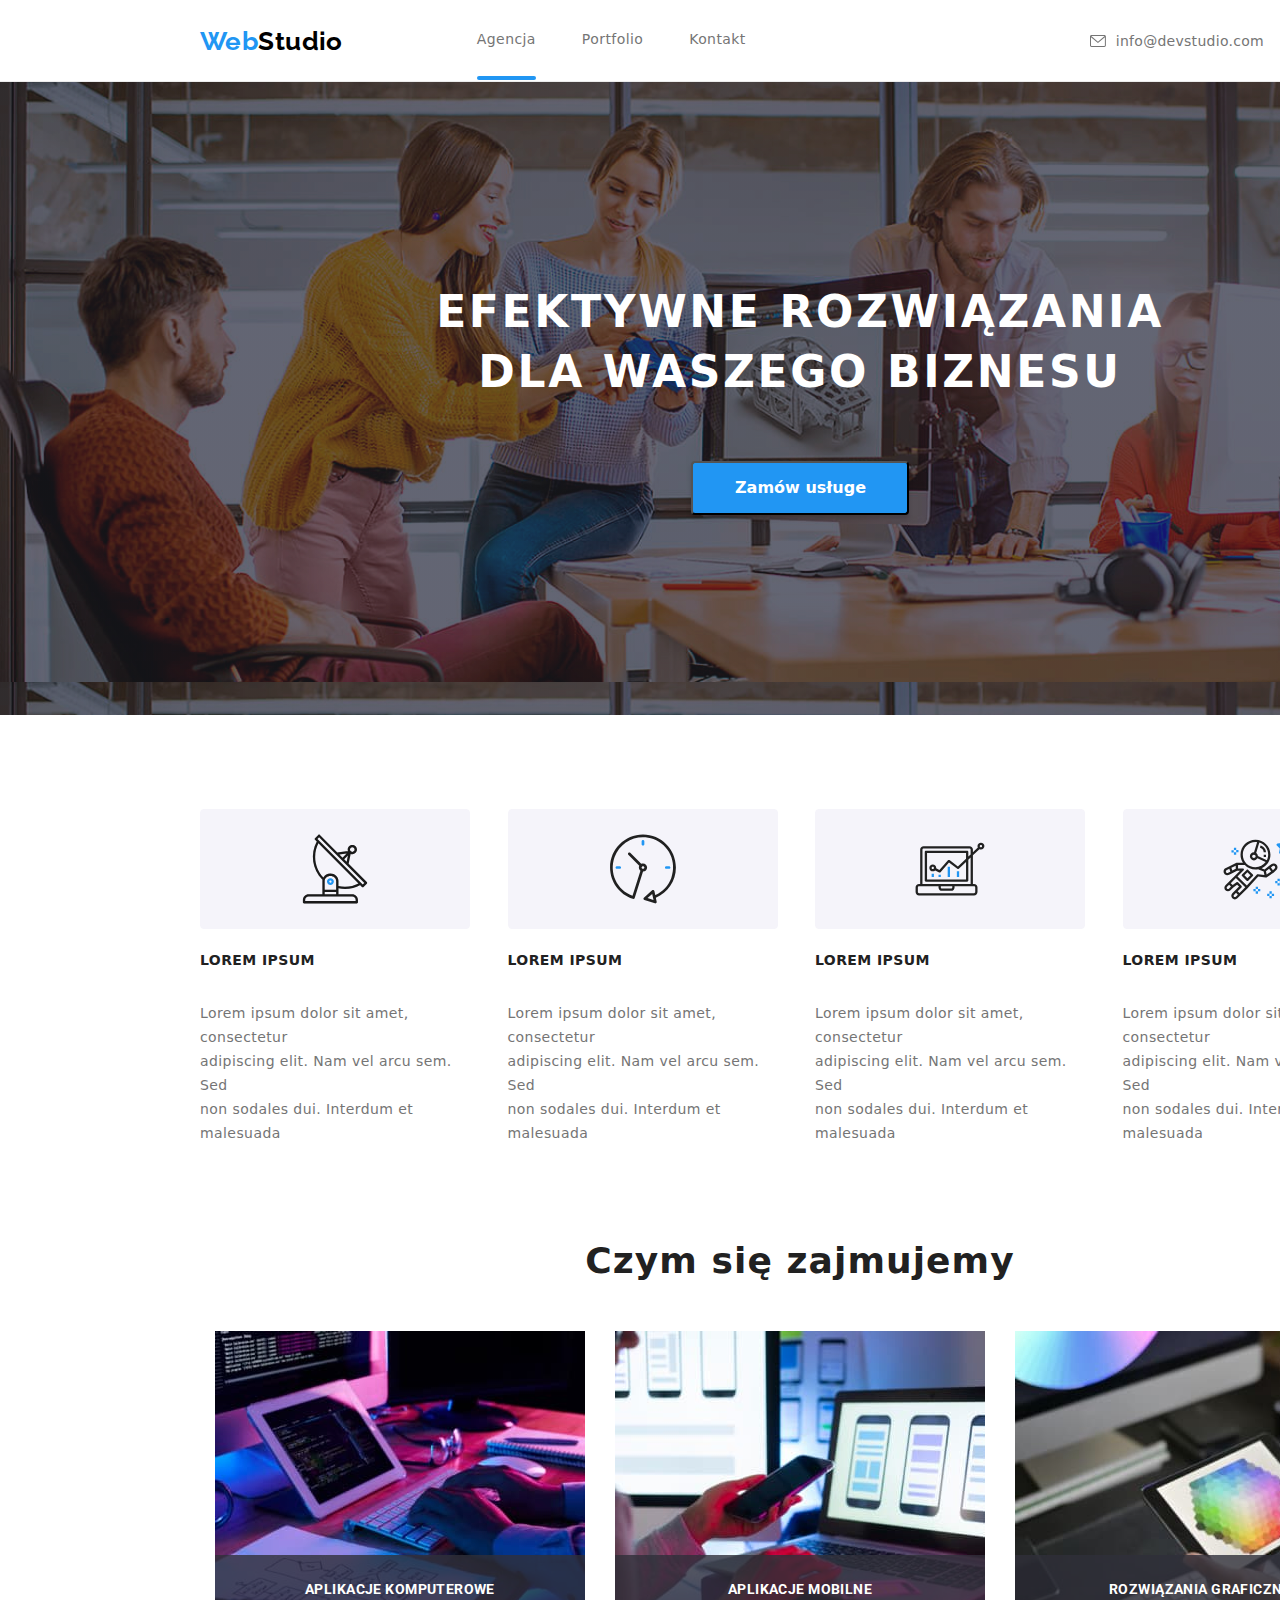
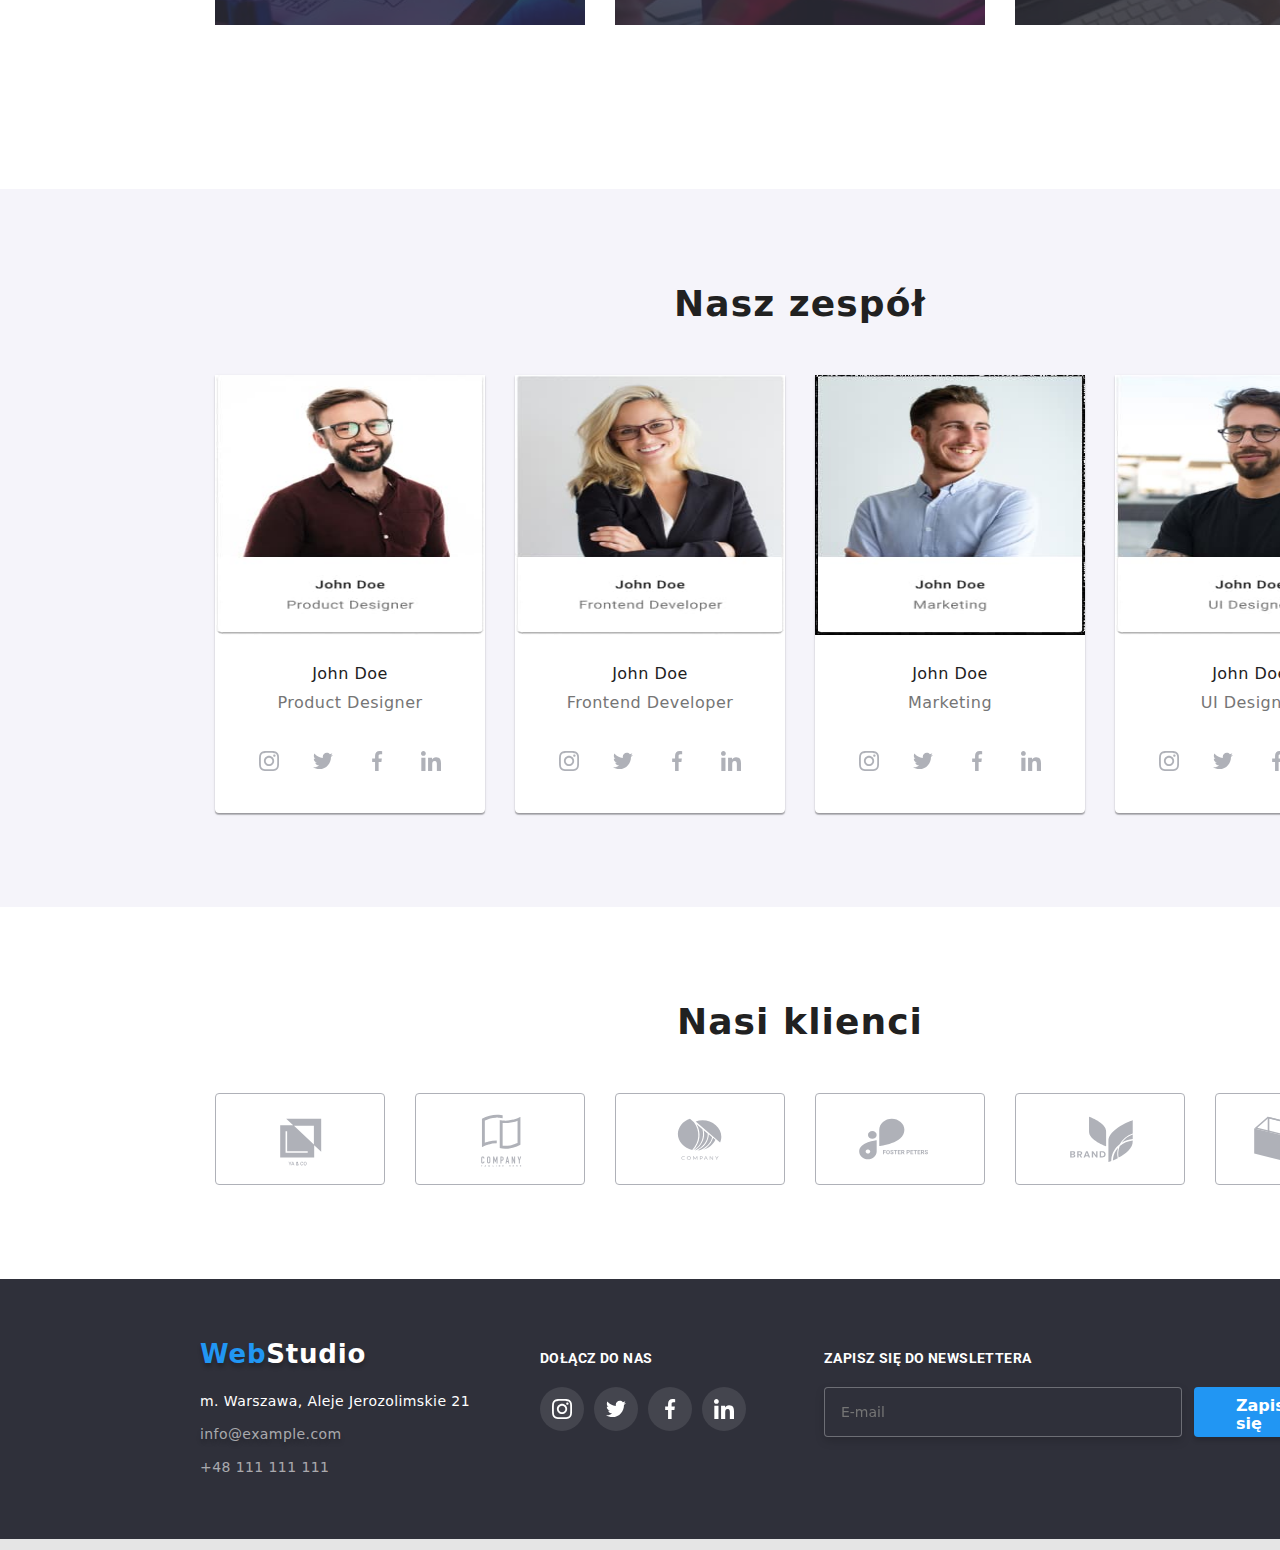
<file: index.html>
<!DOCTYPE html>
<html lang="pl-PL">
  <head>
    <meta charset="UTF-8" />
    <meta http-equiv="X-UA-Compatible" content="IE=edge" />
    <meta name="viewport" content="width=device-width, initial-scale=1.0" />
    <link rel="stylesheet" href="./css/styles.css" />
    <link rel="preconnect" href="https://fonts.googleapis.com" />
    <link rel="preconnect" href="https://fonts.gstatic.com" crossorigin />
    <link
      href="https://fonts.googleapis.com/css2?family=Raleway:wght@700&family=Roboto:wght@400;500;700;900&display=swap"
      rel="stylesheet"
    />
    <link
      rel="stylesheet"
      href="https://cdnjs.cloudflare.com/ajax/libs/modern-normalize/1.1.0/modern-normalize.min.css"
    />
    <title>Studio</title>
  </head>

  <body>
    <div class="wrapper">
      <header class="container header">
        <h3 class="zero-margin">
          <a class="logo-header" href="./index.html"
            ><span class="blue-text">Web</span>Studio
          </a>
        </h3>
        <nav>
          <ul class="navi-list">
            <li>
              <a
                class="navi-list-style links-not-underlined active"
                href="./index.html"
                >Agencja
              </a>
            </li>
            <li>
              <a
                class="navi-list-style links-not-underlined"
                href="./portfolio.html"
                >Portfolio</a
              >
            </li>
            <li>
              <a
                class="navi-list-style links-not-underlined"
                href="./contacts.html"
                >Kontakt</a
              >
            </li>
          </ul>
        </nav>
        <ul class="links-contacts">
          <li>
            <a
              class="links-contacts-style links-not-underlined"
              href="mailto:info@devstudio.com"
            >
              <svg class="icons-header" width="16" height="12">
                <use
                  href="./images/icons.svg/symbol-defs.svg#icon-envelope"
                ></use>
              </svg>
              info@devstudio.com
            </a>
          </li>
          <li>
            <a
              class="links-contacts-style links-not-underlined"
              href="tel:+48111111111"
            >
              <svg class="icons-header" width="10" height="16">
                <use
                  href="./images/icons.svg/symbol-defs.svg#icon-smartphone"
                ></use>
              </svg>
              +48 111 111 111
            </a>
          </li>
        </ul>
      </header>
      <div class="visible-border"></div>

      <main>
        <section class="section-top container section">
          <h1 class="section-top-title">
            EFEKTYWNE ROZWIĄZANIA
            <br />
            DLA WASZEGO BIZNESU
          </h1>
          <button type="button" class="main-button-style" data-modal-open>
            Zamów usługe
          </button>
        </section>
        <div class="section">
          <section>
            <ul class="speciality-style container zero-padding">
              <li class="speciality-list-style">
                <svg class="speciality-icon" width="270" height="120">
                  <use
                    href="./images/icons.svg/symbol-defs.svg#icon-group1"
                  ></use>
                </svg>
                <h5 class="description-title">LOREM IPSUM</h5>
                <p class="description-text zero-margin zero-padding">
                  Lorem ipsum dolor sit amet, consectetur
                  <br />
                  adipiscing elit. Nam vel arcu sem. Sed
                  <br />
                  non sodales dui. Interdum et malesuada
                </p>
              </li>
              <li class="speciality-list-style">
                <svg class="speciality-icon" width="270" height="120">
                  <use
                    href="./images/icons.svg/symbol-defs.svg#icon-group2"
                  ></use>
                </svg>
                <h5 class="description-title">LOREM IPSUM</h5>
                <p class="description-text zero-margin zero-padding">
                  Lorem ipsum dolor sit amet, consectetur
                  <br />
                  adipiscing elit. Nam vel arcu sem. Sed
                  <br />
                  non sodales dui. Interdum et malesuada
                </p>
              </li>
              <li class="speciality-list-style">
                <svg class="speciality-icon" width="270" height="120">
                  <use
                    href="./images/icons.svg/symbol-defs.svg#icon-group3"
                  ></use>
                </svg>
                <h5 class="description-title">LOREM IPSUM</h5>
                <p class="description-text zero-margin zero-padding">
                  Lorem ipsum dolor sit amet, consectetur
                  <br />
                  adipiscing elit. Nam vel arcu sem. Sed
                  <br />
                  non sodales dui. Interdum et malesuada
                </p>
              </li>
              <li class="speciality-list-style">
                <svg class="speciality-icon" width="270" height="120">
                  <use
                    href="./images/icons.svg/symbol-defs.svg#icon-group4"
                  ></use>
                </svg>
                <h5 class="description-title">LOREM IPSUM</h5>
                <p class="description-text zero-margin zero-padding">
                  Lorem ipsum dolor sit amet, consectetur
                  <br />
                  adipiscing elit. Nam vel arcu sem. Sed
                  <br />
                  non sodales dui. Interdum et malesuada
                </p>
              </li>
            </ul>
          </section>
          <section class="section-jobs-style container">
            <h2 class="section-jobs-title">Czym się zajmujemy</h2>
            <ul class="section-jobs-img zero-padding zero-margin">
              <li>
                <figure class="zero-margin">
                  <img
                    src="images/box1.jpg"
                    alt="programmer is working in his desk-office"
                    width="370"
                    height="294"
                  />
                  <figcaption class="section-jobs-label">
                    Aplikacje komputerowe
                  </figcaption>
                </figure>
              </li>
              <li>
                <figure class="zero-margin">
                  <img
                    src="images/box2.jpg"
                    alt="designers are developing application for smartphones - team of creators is working on the interface for mobile phones"
                    width="370"
                    height="294"
                  />
                  <figcaption class="section-jobs-label">
                    Aplikacje mobilne
                  </figcaption>
                </figure>
              </li>
              <li>
                <figure class="zero-margin">
                  <img
                    src="images/box3.jpg"
                    alt="creative artist, web-designer is working on the colour selection, graphic on the tablet"
                    width="370"
                    height="294"
                  />
                  <figcaption class="section-jobs-label">
                    Rozwiązania graficzne
                  </figcaption>
                </figure>
              </li>
            </ul>
          </section>
        </div>
        <section class="section-team container section">
          <h2 class="section-title">Nasz zespół</h2>
          <ul class="team-list-style zero-margin zero-padding">
            <li>
              <figure class="team-card-container">
                <img
                  src="images/team-card1.jpg"
                  alt="picture of John Doe - Product Designer"
                  width="270"
                  height="260"
                />
                <figcaption class="team-member">
                  John Doe<span class="member-proffession"
                    >Product Designer</span
                  >
                  <span class="social-media-frame">
                    <svg class="social-media-team">
                      <use
                        href="./images/icons.svg/symbol-defs.svg#icon-instagram"
                        width="20"
                        height="20"
                        x="12"
                        y="12"
                      ></use>
                    </svg>
                    <svg class="social-media-team">
                      <use
                        href="./images/icons.svg/symbol-defs.svg#icon-twitter"
                        width="20"
                        height="20"
                        x="12"
                        y="12"
                      ></use>
                    </svg>
                    <svg class="social-media-team">
                      <use
                        href="./images/icons.svg/symbol-defs.svg#icon-facebook"
                        width="20"
                        height="20"
                        x="12"
                        y="12"
                      ></use>
                    </svg>
                    <svg class="social-media-team">
                      <use
                        href="./images/icons.svg/symbol-defs.svg#icon-linkedin"
                        width="20"
                        height="20"
                        x="12"
                        y="12"
                      ></use>
                    </svg>
                  </span>
                </figcaption>
              </figure>
            </li>
            <li>
              <figure class="team-card-container">
                <img
                  src="images/team-card2.jpg"
                  alt="picture of John Doe - Frontend Developer"
                  width="270"
                  height="260"
                />
                <figcaption class="team-member">
                  John Doe<span class="member-proffession"
                    >Frontend Developer</span
                  >
                  <span class="social-media-frame">
                    <svg class="social-media-team">
                      <use
                        href="./images/icons.svg/symbol-defs.svg#icon-instagram"
                        width="20"
                        height="20"
                        x="12"
                        y="12"
                      ></use>
                    </svg>
                    <svg class="social-media-team">
                      <use
                        href="./images/icons.svg/symbol-defs.svg#icon-twitter"
                        width="20"
                        height="20"
                        x="12"
                        y="12"
                      ></use>
                    </svg>
                    <svg class="social-media-team">
                      <use
                        href="./images/icons.svg/symbol-defs.svg#icon-facebook"
                        width="20"
                        height="20"
                        x="12"
                        y="12"
                      ></use>
                    </svg>
                    <svg class="social-media-team">
                      <use
                        href="./images/icons.svg/symbol-defs.svg#icon-linkedin"
                        width="20"
                        height="20"
                        x="12"
                        y="12"
                      ></use>
                    </svg>
                  </span>
                </figcaption>
              </figure>
            </li>
            <li>
              <figure class="team-card-container">
                <img
                  src="images/team-card3.jpg"
                  alt="picture of John Doe - Marketing"
                  width="270"
                  height="260"
                />
                <figcaption class="team-member">
                  John Doe<span class="member-proffession">Marketing</span>
                  <span class="social-media-frame">
                    <svg class="social-media-team">
                      <use
                        href="./images/icons.svg/symbol-defs.svg#icon-instagram"
                        width="20"
                        height="20"
                        x="12"
                        y="12"
                      ></use>
                    </svg>
                    <svg class="social-media-team">
                      <use
                        href="./images/icons.svg/symbol-defs.svg#icon-twitter"
                        width="20"
                        height="20"
                        x="12"
                        y="12"
                      ></use>
                    </svg>
                    <svg class="social-media-team">
                      <use
                        href="./images/icons.svg/symbol-defs.svg#icon-facebook"
                        width="20"
                        height="20"
                        x="12"
                        y="12"
                      ></use>
                    </svg>
                    <svg class="social-media-team">
                      <use
                        href="./images/icons.svg/symbol-defs.svg#icon-linkedin"
                        width="20"
                        height="20"
                        x="12"
                        y="12"
                      ></use>
                    </svg>
                  </span>
                </figcaption>
              </figure>
            </li>
            <li>
              <figure class="team-card-container">
                <img
                  src="images/team-card4.jpg"
                  alt="picture of John Doe - UI Designer"
                  width="270"
                  height="260"
                />
                <figcaption class="team-member">
                  John Doe<span class="member-proffession">UI Designer</span>
                  <span class="social-media-frame">
                    <svg class="social-media-team">
                      <use
                        href="./images/icons.svg/symbol-defs.svg#icon-instagram"
                        width="20"
                        height="20"
                        x="12"
                        y="12"
                      ></use>
                    </svg>
                    <svg class="social-media-team">
                      <use
                        href="./images/icons.svg/symbol-defs.svg#icon-twitter"
                        width="20"
                        height="20"
                        x="12"
                        y="12"
                      ></use>
                    </svg>
                    <svg class="social-media-team">
                      <use
                        href="./images/icons.svg/symbol-defs.svg#icon-facebook"
                        width="20"
                        height="20"
                        x="12"
                        y="12"
                      ></use>
                    </svg>
                    <svg class="social-media-team">
                      <use
                        href="./images/icons.svg/symbol-defs.svg#icon-linkedin"
                        width="20"
                        height="20"
                        x="12"
                        y="12"
                      ></use>
                    </svg>
                  </span>
                </figcaption>
              </figure>
            </li>
          </ul>
        </section>

        <section class="section-clients-style container section">
          <h2 class="section-title">Nasi klienci</h2>
          <ul class="section-clients zero-padding zero-margin">
            <li>
              <a>
                <svg class="client-logo">
                  <use
                    href="./images/icons.svg/symbol-defs.svg#icon-client1"
                    width="170"
                    height="92"
                  ></use>
                </svg>
              </a>
            </li>
            <li>
              <a href="index.html">
                <svg class="client-logo">
                  <use
                    href="./images/icons.svg/symbol-defs.svg#icon-client2"
                    width="170"
                    height="92"
                  ></use>
                </svg>
              </a>
            </li>
            <li>
              <a href="index.html">
                <svg class="client-logo">
                  <use
                    href="./images/icons.svg/symbol-defs.svg#icon-client3"
                    width="170"
                    height="92"
                  ></use>
                </svg>
              </a>
            </li>
            <li>
              <a href="index.html">
                <svg class="client-logo">
                  <use
                    href="./images/icons.svg/symbol-defs.svg#icon-client4"
                    width="170"
                    height="92"
                  ></use>
                </svg>
              </a>
            </li>
            <li>
              <a href="index.html">
                <svg class="client-logo">
                  <use
                    href="./images/icons.svg/symbol-defs.svg#icon-client5"
                    width="170"
                    height="92"
                  ></use>
                </svg>
              </a>
            </li>
            <li>
              <a href="index.html">
                <svg class="client-logo">
                  <use
                    href="./images/icons.svg/symbol-defs.svg#icon-client6"
                    width="170"
                    height="92"
                  ></use>
                </svg>
              </a>
            </li>
          </ul>
        </section>
      </main>

      <footer class="footer-style">
        <div class="container">
          <div class="footer-info">
            <h3 class="logo-footer">
              <span class="blue-text">Web</span>Studio
            </h3>
            <address class="footer-links">
              <p class="footer-address">m. Warszawa, Aleje Jerozolimskie 21</p>
              <a
                class="footer-links links-shadow links-not-underlined"
                href="info@example.com"
                >info@example.com</a
              >
              <a class="footer-links links-not-underlined" href="+48111111111"
                >+48 111 111 111</a
              >
            </address>
          </div>
          <div class="footer-icons-container">
            <h4 class="footer-title">Dołącz do nas</h4>
            <div class="social-media-footer">
              <svg class="social-icon-footer">
                <use
                  href="./images/icons.svg/symbol-defs.svg#icon-instagram"
                  width="20"
                  height="20"
                  x="12"
                  y="12"
                ></use>
              </svg>
              <svg class="social-icon-footer">
                <use
                  href="./images/icons.svg/symbol-defs.svg#icon-twitter"
                  width="20"
                  height="20"
                  x="12"
                  y="12"
                ></use>
              </svg>
              <svg class="social-icon-footer">
                <use
                  href="./images/icons.svg/symbol-defs.svg#icon-facebook"
                  width="20"
                  height="20"
                  x="12"
                  y="12"
                ></use>
              </svg>
              <svg class="social-icon-footer">
                <use
                  href="./images/icons.svg/symbol-defs.svg#icon-linkedin"
                  width="20"
                  height="20"
                  x="12"
                  y="12"
                ></use>
              </svg>
            </div>
          </div>
          <div class="footer-form-container">
            <h4 class="footer-title">Zapisz się do newslettera</h4>
            <form
              class="footer-signup-form"
              name="signup-form"
              autocomplete="on"
              novalidate
            >
              <label>
                <input
                  class="signup-mail"
                  id="e-mail"
                  type="email"
                  name="email"
                  placeholder="E-mail"
              /></label>
              <button class="signup-button" type="submit">Zapisz się</button>
              <svg class="signup-icon">
                <use
                  href="./images/icons.svg/symbol-defs.svg#icon-send"
                  width="24"
                  height="24"
                  x="24"
                  y="0"
                ></use>
              </svg>
            </form>
          </div>
        </div>
      </footer>
    </div>

    <div class="backdrop is-hidden" data-modal="">
      <div class="modal">
        <button type="button" class="close-button" data-modal-close>X</button>
        <h6 class="form-header">Zostaw swoje dane w formularzu poniżej</h6>
        <form
          class="form-style"
          name="personal-data-form"
          autocomplete="on"
          novalidate
        >
          <label class="label-style" for="full-name">
            Imie
            <svg class="form-icons">
              <use
                href="./images/icons.svg/symbol-defs.svg#icon-person"
                width="12"
                height="12"
              ></use>
            </svg>
            <input
              class="form-input-style"
              id="full-name"
              type="text"
              name="user-name"
            />
          </label>
          <label class="label-style" for="phone-number">
            Telefon
            <svg class="form-icons">
              <use
                href="./images/icons.svg/symbol-defs.svg#icon-phone"
                width="13"
                height="13"
              ></use>
            </svg>
            <input
              class="form-input-style"
              id="phone-number"
              type="tel"
              name="phone-number"
            />
          </label>
          <label class="label-style" for="email">
            Email
            <svg class="form-icons">
              <use
                href="./images/icons.svg/symbol-defs.svg#icon-email"
                width="13"
                height="13"
              ></use>
            </svg>
            <input
              class="form-input-style"
              id="email"
              type="email"
              name="email"
            />
          </label>
          <label class="label-style">
            Komentarz
            <textarea
              class="form-comments"
              name="comment"
              rows="5"
              placeholder="Wprowadź tekst"
            ></textarea>
          </label>
        </form>
        <label>
          <input type="checkbox" name="statement" />
          <svg class="tick-icon">
            <use
              href="./images/icons.svg/symbol-defs.svg#icon-checkbox"
              width="11"
              height="8"
            ></use>
          </svg>
          <span class="statement-text"></span> Oświadczam iż akceptuję
          <a class="blue-text" href="#">Regulamin</a> i
          <a class="blue-text" href="#">Politykę Prywatności.</a>
        </label>
        <button type="submit" class="form-button">Wyślij</button>
      </div>
    </div>

    <script src="./js/modal.js"></script>
  </body>
</html>
</file>
<file: css/styles.css>
:root {
  --fontmaincolour: #212121;
  --blue: #2196f3;
  --white: #ffffff;
  --black: #000000;
  --grey: #757575;
  --lightgrey: #e5e5e5;
  --backgroundlightblue: #f5f4fa;
  --backgroundgrey: #2f303a;
  --footerlinks: rgba(255, 255, 255, 0.6);
  --productborder: #eeeeee;
  --background: rgba(47, 48, 58, 0.4);
  --iconcolor: #afb1b8;
  --footericon: rgba(255, 255, 255, 0.1);
  --backgroundbackdrop: rgba(000, 000, 000, 0.2);
  --activecolor: #2196f3;
}

body {
  font-family: "Roboto", "Raleway", sans-serif;
  color: var(--fontmaincolour);
  background-color: var(--lightgrey);
  font-size: 14px;
  letter-spacing: 0.03em;
  margin: 0;
  padding: 0;
}

.header {
  flex-direction: row;
  justify-content: center;
  align-items: center;
  background-color: var(--white);
  gap: 94px;
  padding: 25px 0 24px 0;
}

.logo-header {
  text-decoration: none;
  width: 145px;
  height: 31px;
  font-family: "Raleway";
  font-weight: 700;
  font-size: 26px;
  line-height: 1.19;
  color: var(--black);
  margin: 0;
  padding: 0;
}

.blue-text {
  color: var(--blue);
}

.links-not-underlined {
  text-decoration: none;
  color: var(--grey);
  padding: 0;
}

.navi-list-style {
  margin: 0;
}

.navi-list-style:hover {
  color: var(--activecolor);
}

.navi-list-style:focus {
  color: var(--activecolor);
}

.navi-list {
  display: flex;
  list-style: none;
  line-height: 1.2;
  gap: 46px;
  margin: 0;
  padding-right: 250px;
}

.active::after {
  content: "";
  display: block;
  width: 100%;
  height: 4px;
  bottom: 0;
  left: 0;
  background-color: var(--blue);
  transform: translateY(29px);
  border-radius: 2px;
}

.links-contacts {
  display: flex;
  flex-direction: row;
  justify-content: center;
  align-items: center;
  color: var(--grey);
  font-weight: 500;
  list-style: none;
  letter-spacing: 0.02em;
  padding: 0;
  margin: 0;
  gap: 30px;
}

.links-contacts-style {
  display: flex;
  flex-direction: row;
  justify-content: center;
  align-items: center;
  margin: 0;
  padding: 0;
}

.links-contacts-style:hover {
  color: var(--activecolor);
  transition: 250ms cubic-bezier(0.4, 0, 0.2, 1);
}

.links-contacts-style:focus {
  color: var(--activecolor);
  transition: 250ms cubic-bezier(0.4, 0, 0.2, 1);
}

.icons-header {
  display: flex;
  flex-direction: row;
  justify-content: center;
  align-items: center;
  gap: 10px;
  margin-right: 10px;
  padding: 0;
  fill: #757575;
}

.links-contacts-style:hover > .icons-header,
.links-contacts-style:focus > .icons-header {
  fill: var(--activecolor);
}

.visible-border {
  border-bottom: 1px solid rgba(236, 236, 236, 1);
}

/* section top */

.section-top {
  background-image: linear-gradient(
      rgba(47, 48, 58, 0.4),
      rgba(47, 48, 58, 0.4)
    ),
    url("../images/icons.svg/img.svg");
  background-color: var(--backgroundgrey);
  gap: 30px;
  flex-direction: column;
  justify-content: center;
  align-items: center;
  width: 100%;
}

.section-top-title {
  flex-direction: row;
  justify-content: center;
  align-items: center;
  font-weight: 900;
  font-size: 44px;
  line-height: 1.36;
  text-align: center;
  max-width: 1600px;
  letter-spacing: 0.06em;
  color: var(--white);
  padding: 0;
  margin-top: 106px;
}

.main-button-style {
  background-color: var(--blue);
  border-radius: 4px;
  box-shadow: 0px 4px 4px rgba(0, 0, 0, 0.15);
  cursor: pointer;
  color: var(--white);
  font-weight: 700;
  font-size: 16px;
  line-height: 30px;
  margin-bottom: 106px;
  padding: 10px 41px 10px 42px;
}

.section-top-button {
  font-weight: 700;
  font-size: 16px;
  line-height: 1.88;
  align-items: center;
  text-align: center;
  letter-spacing: 0.06em;
  color: var(--white);
  padding: 6px 22px;
}

.speciality-icon {
  display: flex;
  flex-direction: row;
  gap: 30px;
  justify-content: center;
  align-items: center;
  background: #f5f4fa;
  border-radius: 4px;
  border: solid #f5f4fa 1px;
  cursor: pointer;
}

.speciality-icon:hover {
  border: solid var(--activecolor) 1px;
  transition: 250ms cubic-bezier(0.4, 0, 0.2, 1);
}

.speciality-icon:focus {
  border-color: var(--activecolor);
  transition: 250ms cubic-bezier(0.4, 0, 0.2, 1);
}

.speciality-style {
  flex-direction: row;
  gap: 30px;
  justify-content: center;
}

.speciality-list-style {
  flex-direction: column;
  gap: 30px;
  list-style: none;
  margin: 0;
  justify-content: center;
  align-items: center;
  padding: 0;
}

.description-title {
  font-weight: 700;
  font-size: 14px;
  line-height: 1.14;
  text-align: left;
  letter-spacing: 0.03em;
  padding-left: 0;
  padding-bottom: 10px;
}

.description-text {
  font-size: 14px;
  line-height: 1.71;
  letter-spacing: 0.03em;
  color: var(--grey);
}

.section-jobs-style {
  flex-direction: column;
  align-items: center;
  justify-content: center;
}

.section-jobs-title {
  display: flex;
  flex-direction: row;
  justify-content: center;
  font-weight: 700;
  font-size: 36px;
  line-height: 1.16;
  text-align: center;
  letter-spacing: 0.03em;
  margin: 0;
  padding-bottom: 50px;
  margin-top: 94px;
}

.section-jobs-img {
  display: flex;
  flex-direction: row;
  list-style: none;
  gap: 30px;
  justify-content: center;
  align-items: center;
}

.section-jobs-label {
  position: relative;
  font-family: "Roboto";
  font-style: normal;
  font-weight: 700;
  font-size: 14px;
  line-height: 1.14;
  text-align: center;
  letter-spacing: 0.03em;
  text-transform: uppercase;
  color: var(--white);
  background: rgba(47, 48, 58, 0.8);
  padding: 27px 0;
  height: 70px;
  top: -70px;
  width: 100%;
}

.section-team {
  flex-direction: column;
  background-color: var(--backgroundlightblue);
  justify-content: center;
  align-items: center;
  padding-left: 200px;
  padding-right: 200px;
}

.section-title {
  font-weight: 700;
  font-size: 36px;
  line-height: 1.16;
  text-align: center;
  letter-spacing: 0.03em;
  margin: 0;
  justify-items: center;
  padding-bottom: 50px;
}

.team-list-style {
  display: flex;
  flex-direction: row;
  list-style: none;
  justify-content: center;
  align-items: center;
  gap: 30px;
  flex-basis: calc((100% - 3 * 30px) / 4);
}

.team-card-container {
  list-style: none;
  justify-content: center;
  align-items: center;
  width: 270px;
  background: var(--white);
  box-shadow: 0px 1px 3px rgba(0, 0, 0, 0.12), 0px 1px 1px rgba(0, 0, 0, 0.14),
    0px 2px 1px rgba(0, 0, 0, 0.2);
  border-radius: 0px 0px 4px 4px;
  margin: 0;
}

.team-member {
  display: flex;
  flex-direction: column;
  font-weight: 500;
  font-size: 16px;
  line-height: 1.18;
  text-align: center;
  letter-spacing: 0.03em;
  margin: 30px 0 0 0;
  gap: 10px;
}

.member-proffession {
  font-size: 16px;
  line-height: 1.18;
  text-align: center;
  letter-spacing: 0.03em;
  color: var(--grey);
  margin: 0;
}

.social-media-frame {
  display: flex;
  flex-direction: row;
  justify-content: center;
  align-items: center;
  border: none;
  gap: 10px;
  list-style: none;
  margin: 0;
  padding: 0;
}

.social-media-team {
  width: 44px;
  height: 44px;
  text-align: center;
  cursor: pointer;
  border-radius: 50%;
  background-color: var(--white);
  fill: var(--iconcolor);
  margin-bottom: 30px;
  margin-top: 16px;
}

.social-media-team:hover,
.social-media-team:focus {
  width: 44px;
  height: 44px;
  background-color: var(--activecolor);
  fill: var(--white);
  transition: 250ms cubic-bezier(0.4, 0, 0.2, 1);
}

.section-clients-style {
  display: flex;
  flex-direction: column;
  align-items: center;
  justify-content: center;
}

.section-clients {
  display: flex;
  flex-direction: row;
  justify-content: center;
  align-items: center;
  background-color: var(--white);
  list-style: none;
  gap: 30px;
}

.client-logo {
  display: flex;
  text-align: center;
  justify-content: center;
  align-items: center;
  width: 170px;
  height: 92px;
  background-color: var(--white);
  cursor: pointer;
  border: 1px solid rgba(175, 177, 184, 1);
  fill: var(--iconcolor);
  border-radius: 4px;
}

.client-logo:hover,
.client-logo:focus {
  width: 170px;
  height: 92px;
  fill: var(--activecolor);
  border-color: var(--activecolor);
  transition: 250ms cubic-bezier(0.4, 0, 0.2, 1);
}

.zero-margin {
  margin: 0;
}

.zero-padding {
  padding: 0;
}

.footer-style {
  background-color: var(--backgroundgrey);
  width: 100%;
}

.footer-info {
  display: flex;
  flex-direction: column;
  margin-top: 60px;
  margin-bottom: 60px;
}

.logo-footer {
  font-family: "Raleway" sans-serif;
  font-weight: 700;
  font-size: 26px;
  line-height: 1.19;
  letter-spacing: 0.03em;
  text-shadow: 0px 4px 4px rgba(0, 0, 0, 0.25);
  color: var(--white);
  background: var(--backgroundgrey);
  width: 145px;
  height: 31px;
  margin-bottom: 20px;
  margin-top: 0;
  padding: 0;
}

.footer-links {
  display: flex;
  flex-direction: column;
  color: var(--footerlinks);
  font-size: 14px;
  line-height: 1.71;
  letter-spacing: 0.03em;
  background: var(--backgroundgrey);
  font-style: normal;
  gap: 9px;
}

.footer-links:hover {
  color: var(--activecolor);
  transition: 250ms cubic-bezier(0.4, 0, 0.2, 1);
}

.footer-links:focus {
  color: var(--activecolor);
  transition: 250ms cubic-bezier(0.4, 0, 0.2, 1);
}

.links-shadow {
  text-shadow: 0px 4px 4px rgba(0, 0, 0, 0.25);
}

.footer-address {
  color: var(--white);
  font-style: normal;
  padding: 0;
  margin: 0;
}

.footer-icons-container {
  width: 206px;
  height: 80px;
  margin: 72px 0 100px 70px;
  list-style: none;
  padding: 0;
}

.footer-title {
  font-family: "Roboto";
  font-weight: 700;
  font-size: 14px;
  line-height: 1.14;
  letter-spacing: 0.03em;
  text-transform: uppercase;
  color: var(--white);
  margin-bottom: 20px;
  margin-top: 0;
}

.social-media-footer {
  display: flex;
  flex-direction: row;
  justify-content: center;
  align-items: center;
  border: none;
  gap: 10px;
}

.social-icon-footer {
  width: 44px;
  height: 44px;
  text-align: center;
  cursor: pointer;
  border-radius: 50%;
  background-color: rgba(255, 255, 255, 0.1);
  fill: var(--white);
}

.social-icon-footer:hover,
.social-icon-footer:focus {
  width: 44px;
  height: 44px;
  background-color: var(--activecolor);
  fill: var(--white);
  transition: 250ms cubic-bezier(0.4, 0, 0.2, 1);
}

/* formularz w stopce */

.footer-form-container {
  width: 570px;
  height: 86px;
  background: var(--backgroundgrey);
  margin-left: 78px;
  margin-top: 72px;
  padding: 0;
  position: relative;
}

.signup-mail {
  width: 358px;
  height: 50px;
  border: 1px solid rgba(255, 255, 255, 0.3);
  filter: drop-shadow(0px 4px 4px rgba(0, 0, 0, 0.15));
  border-radius: 4px;
  background: var(--backgroundgrey);
  display: inline-block;
  color: var(--white);
  padding-left: 16px;
  padding-top: 0;
  padding-bottom: 0;
}

.signup-button {
  width: 200px;
  height: 50px;
  background: var(--blue);
  box-shadow: 0px 4px 4px rgba(0, 0, 0, 0.15);
  border-radius: 4px;
  color: var(--white);
  font-size: 16px;
  font-weight: 700;
  border-radius: 4px;
  border-style: none;
  margin-left: 12px;
  text-align: left;
  padding: 10px 76px 10px 42px;
  cursor: pointer;
  display: inline-block;
  position: absolute;

}

.signup-icon {
  fill: var(--white);
  margin-top: 13px ;
  margin-left: 124px;
  position: absolute;
}

/*okno modalne*/

.backdrop {
  position: fixed;
  background-color: rgba(0, 0, 0, 0.2);
  width: 100%;
  height: 100%;
  top: 0;
  left: 0;
  transition-property: transform;
  transition-duration: 250ms;
  transition-timing-function: ease-in-out;
  transition-delay: 0ms;
}

.modal {
  position: absolute;
  top: 50%;
  left: 50%;
  width: 528px;
  min-height: 581px;
  background-color: var(--white);
  box-shadow: 0px 1px 3px rgba(0, 0, 0, 0.12), 0px 1px 1px rgba(0, 0, 0, 0.14),
    0px 2px 1px rgba(0, 0, 0, 0.2);
  border-radius: 4px;
  transform: translate(-50%, -50%);
  display: flex;
  flex-direction: column;
  align-items: center;
  gap: 10px;
}

.close-button {
  cursor: pointer;
  position: absolute;
  top: 8px;
  right: 8px;
  width: 30px;
  height: 30px;
  background-color: var(--white);
  border: 1px solid rgba(0, 0, 0, 0.1);
  border-radius: 50%;
}

.is-hidden {
  opacity: 0;
  visibility: hidden;
  pointer-events: none;
}

/* formularz w modalu */

.form-header {
  width: 448px;
  margin: 40px 40px 12px 40px;
  padding: 0;
  font-family: "Roboto";
  font-weight: 700;
  font-size: 20px;
  line-height: 1.15;
  display: block;
  text-align: center;
  letter-spacing: 0.03em;
}

.form-style {
  color: rgba(33, 33, 33, 0.2);
  display: flex;
  flex-direction: column;
  justify-content: center;
  align-items: center;
  width: 448px;
  gap: 10px;
}

.label-style {
  font-size: 12px;
  line-height: 14px;
  letter-spacing: 0.01em;
  color: var(--grey);
  padding-bottom: 4px;
}

.form-input-style {
  width: 448px;
  min-height: 40px;
  border: 1px solid rgba(33, 33, 33, 0.2);
  border-radius: 4px;
  font-family: "Roboto";
  font-size: 12px;
  line-height: 1.16;
  letter-spacing: 0.01em;
  transition: 250ms cubic-bezier(0.4, 0, 0.2, 1);
  color: var(--grey);
  margin: 4px 0 0 0;
  padding-left: 42px;
  display: block;
  position: relative;
}

.form-icons {
  fill: var(--black);
  width: 15px;
  height: 13px;
  display: flex;
  flex-direction: column;
  align-items: center;
  justify-content: flex-start;
  position: absolute;
  z-index: 2;
  margin-top: 18px;
  margin-left: 15px;
}

.form-comments {
  resize: none;
  width: 448px;
  height: 138px;
  padding: 12px 16px;
  border-radius: 4px;
  margin: 4px 0 0 0;
  transition: 250ms cubic-bezier(0.4, 0, 0.2, 1);
  color: rgba(117, 117, 117, 0.5);
  border: 1px solid rgba(33, 33, 33, 0.2);
}

.form-comments:hover,
.form-comments:focus,
.form-comments:active {
  border: var(--blue) 1px solid;
  box-shadow: none;
  outline: none;
}

.label-style:hover > .form-input-style,
.label-style:focus > .form-input-style {
  border: var(--blue) 1px solid;
  box-shadow: none;
  outline: none;
}

.label-style:hover > .form-icons,
.label-style:focus > .form-icons {
  fill: var(--blue);
}

.statement-text {
  font-family: "Roboto";
  font-size: 14px;
  line-height: 1.71;
  letter-spacing: 0.03em;
  color: var(--grey);
  display: block;
  position: absolute;
}

.checked-item {
  position: absolute;
  cursor: pointer;
  top: 455px;
  left: 45px;
  height: 16px;
  width: 16px;
  border-radius: 2px;
  background-color: var(--white);
  border: var(--notblack) 2px solid;
}

.statement-text input:checked ~ .checked-item {
  background-color: var(--blue);
  border: none;
}

.tick-icon {
  fill: var(--white);
  width: 11px;
  height: 8px;
  position: absolute;
  left: 48px;
  top: 459px;
  z-index: 2;
}

.checked-item:after {
  content: "";
  position: absolute;
  display: none;
}

.statement-text input:checked ~ .checked-item:after {
  display: block;
}

.form-button {
  width: 200px;
  height: 50px;
  background: #2196f3;
  box-shadow: 0px 4px 4px rgba(0, 0, 0, 0.15);
  border-radius: 4px;
  display: block;
  margin-bottom: 40px;
  margin-top: 30px;
  padding: 0;
  font-weight: 700;
  font-size: 16px;
  line-height: 1.88;
  color: var(--white);
}

/*strona portfolio*/

.wrapper {
  background-color: var(--white);
  width: 1600px;
  margin: 0 auto;
}

.container {
  display: flex;
  width: 1200px;
  margin: 0 auto;
}

.section {
  padding-top: 94px;
  padding-bottom: 94px;
  width: 100%;
}

.buttons-selection {
  justify-content: center;
  flex-direction: row;
  list-style: none;
  gap: 8px;
  padding: 0 0 50px 0;
}

.buttons-list {
  font-family: "Roboto";
  height: 38px;
  font-size: 16px;
  font-weight: 500;
  line-height: 26px;
  border-radius: 3px;
  border-width: 0;
  padding: 6px 22px;
  letter-spacing: 0.03em;
  background: var(--backgroundlightblue);
  cursor: pointer;
}

.buttons-list:hover,
.buttons-list:focus {
  background-color: var(--activecolor);
  color: var(--white);
  box-shadow: 0px 3px 1px rgba(0, 0, 0, 0.1), 0px 1px 2px rgba(0, 0, 0, 0.08),
    0px 2px 2px rgba(0, 0, 0, 0.12);
  transition: 250ms cubic-bezier(0.4, 0, 0.2, 1);
}

.products-container {
  flex-direction: row;
  flex-wrap: wrap;
  gap: 30px;
  flex-basis: calc((100% - 2 * 30px) / 3);
  background: var(--white);
  list-style: none;
  padding-bottom: 0;
  padding-left: 0;
}

.product-card {
  width: 370px;
  height: 404px;
  background: var(--white);
  margin: 0;
  padding: 0;
  border: none;
}

.product-card:hover,
.product-card:focus {
  box-shadow: 0px 1px 1px rgba(0, 0, 0, 0.12), 0px 4px 4px rgba(0, 0, 0, 0.06),
    1px 4px 6px rgba(0, 0, 0, 0.16);
  cursor: pointer;
}

img {
  display: block;
}

.product-card-anim {
  width: 370px;
  position: relative;
  margin: 0 auto;
  overflow: hidden;
}

.product-card-overlay {
  position: absolute;
  font-family: "Roboto";
  font-style: normal;
  font-size: 18px;
  line-height: 1.56;
  letter-spacing: 0.03em;
  top: 0;
  left: 0;
  width: 100%;
  height: 100%;
  display: block;
  transform: translateY(100%);
  transition: 250ms cubic-bezier(0.4, 0, 0.2, 1);
  color: var(--white);
  background-color: rgba(33, 150, 243, 0.9);
}

.product-card-anim:hover .product-card-overlay {
  transform: translateY(0);
}

.product-card-overlay > p {
  padding-left: 24px;
  padding-top: 49px;
  background-color: rgba(33, 150, 243, 0.9);
  color: var(--white);
}

.product-description-container {
  background: var(--white);
  border: 1px solid var(--productborder);
  width: 369px;
  height: 110px;
  margin: 0;
  padding: 0;
  position: relative;
}

.product-card-header {
  font-family: Roboto;
  font-size: 18px;
  font-weight: 700;
  line-height: 36px;
  letter-spacing: 0.06em;
  text-align: left;
  margin: 0;
  padding: 20px 24px 4px 24px;
}

.product-card-description {
  font-family: Roboto;
  font-size: 16px;
  line-height: 30px;
  letter-spacing: 0.03em;
  text-align: left;
  color: var(--grey);
  margin: 0;
  padding: 0 24px 20px 24px;
}
</file>
